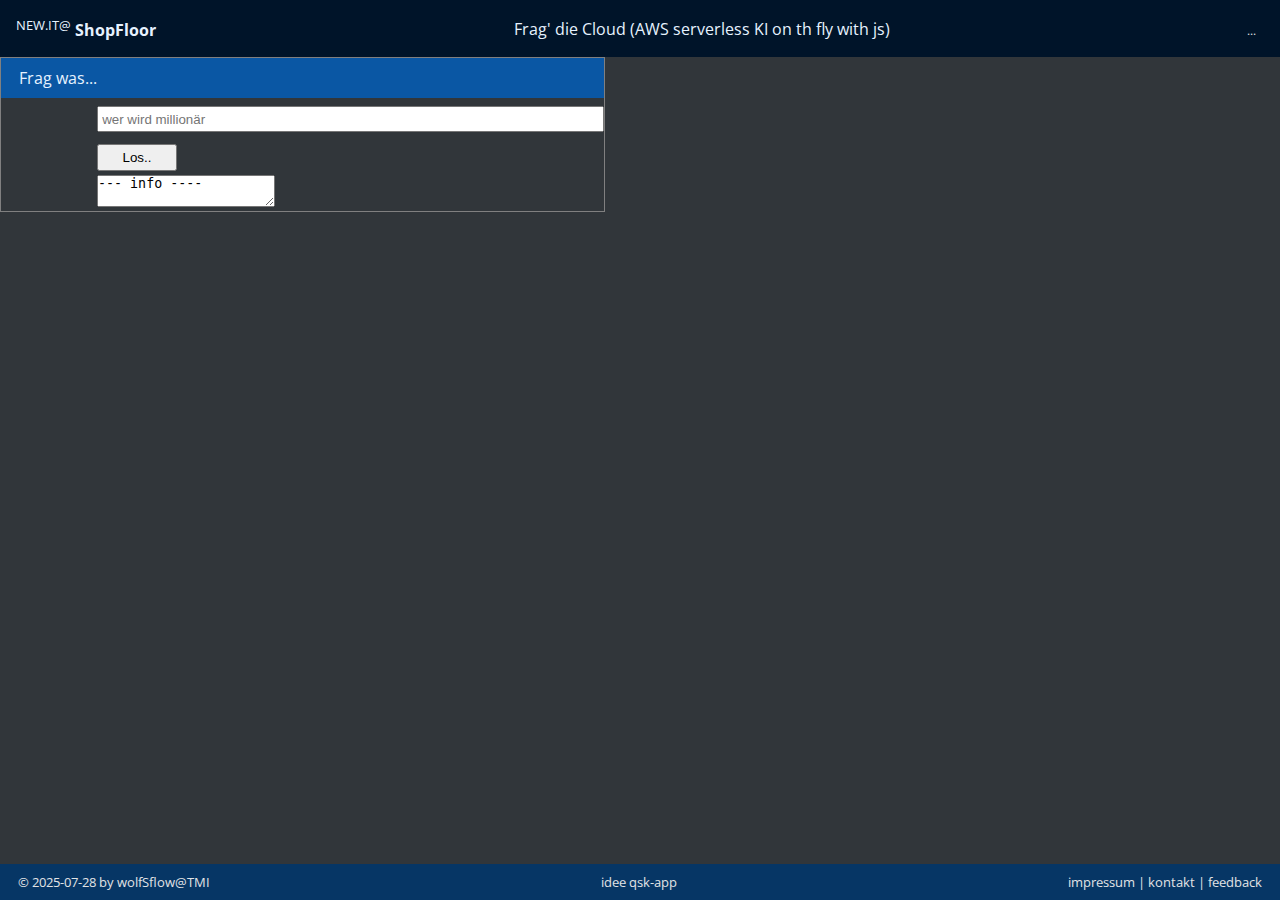
<file: bedrock.html>
<!DOCTYPE html>
<html lang="en" dir="ltr">
  <head>
    <meta charset="utf-8">
    <meta name= "description" content= "dTPM digital InnoFonds, Maintenance, Maßnahmen, Aufgaben, Ersatzteile, Workflow">
    <meta name= "keywords"    content= "AWS, serverless, moduleless, analytics, multiTable">
    <meta name= "author"      content= "Steffen Wolf">
    <meta name= "viewport"    content= "width=device-width, initial-scale=1.0">
	
	<meta property="og:title" 		content="Bedrock by wolfsflow" />
    <meta property="og:description" content="aws bedrock ai in use" />
	<meta property="og:video" 		content="qsk.webm" />
	<meta property="og:type"  		content="website" />
	<meta property="og:image" 		content="logo_idsearch.png" />
	
	<link rel="icon" type="image/png" href="logo_idsearch.png">
    <link rel="stylesheet" href="main.min.css">
    <title>bedrock@IF2 with CORS</title>
    </head>    
<body>
    <header><div><sup>NEW.IT@</sup> <strong>ShopFloor</strong></div><div>Frag' die Cloud (AWS serverless KI on th fly with js)</div><div><span id="info">...</span></div></header>
    <section>
        <main>
            <div class="modal-form">
                <header>Frag was...</header>
                <div class=form-group>
                        <label for="searchtext" ></label>
                        <input class=input-control type=text name=searchtext id="searchtext" placeholder="wer wird millionär" size="60"></input>
                </div>
                <div class=form-group> <label></label><button id="button1" onclick="test()">Los..</button></div>
                <div class=form-group ><label></label><textarea readonly id=kinfo>--- info ----</textarea></div>
            </div>
    </main>
    </section>
    <footer>&copy; 2025-07-28 by wolfSflow@TMI<span>idee qsk-app</span><span>impressum | kontakt | feedback</span></footer>
 </body>
 <script>
        const test = async () => { document.querySelector(':root').style.setProperty('--baseHue', '340'); 
                                   document.getElementById('kinfo').innerText='die cloud denkt...bitte ca 14 Sekunden warten';
        const response = await fetch('https://aefqdt9no9.execute-api.eu-central-1.amazonaws.com/bedrock' //2023-11-01 die CORS einstellung auf dem Server ist erfolgt , wenn cors gesetzt ist, dann keine base 64
                                    , { method  : "POST"
                                      , headers : { "Access-Control-Request-Method"  : "POST"
                                                  , "Access-Control-Request-Headers" : ",Content-Type"
                                                  , "Content-Type"                   : "application/json"
                                                  }
                                      , body    : `{"text":"${document.getElementById('searchtext').value ||"best programming language for cloud in 2023"}"}`
        });
        text = await response.text();
        document.querySelector(':root').style.setProperty('--baseHue', '210'); 
        document.getElementById('kinfo').innerText=text;
       }
    </script>
</html>
</file>
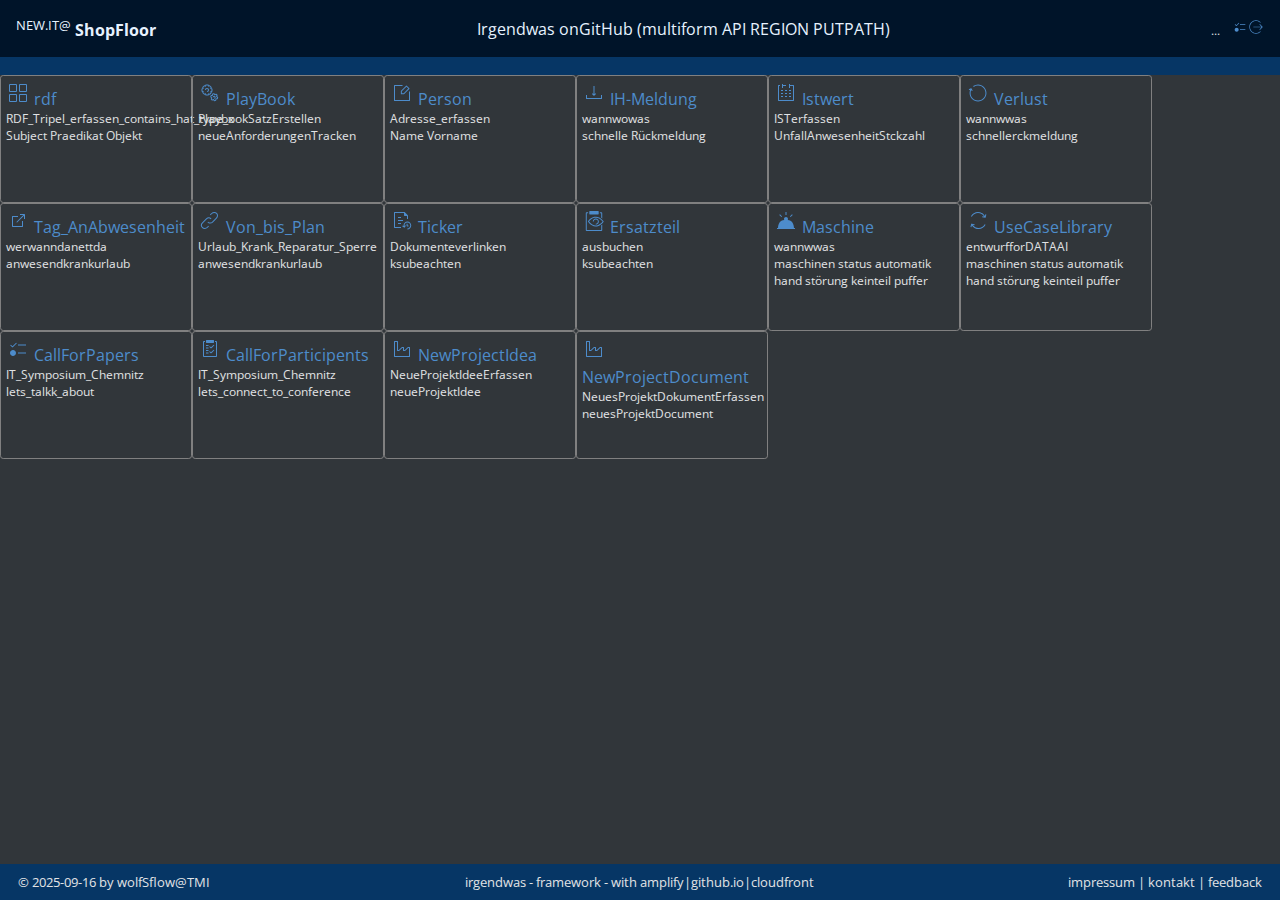
<file: multi_form.html>
<!DOCTYPE html>
<html lang="en" dir="ltr">
  <head>
    <meta charset="utf-8">
    <meta name= "description" content= "dTPM digital InnoFonds, Maintenance, Maßnahmen, Aufgaben, Ersatzteile, Workflow">
    <meta name= "keywords"    content= "AWS, serverless, moduleless, analytics, multiTable">
    <meta name= "author"      content= "Steffen Wolf">
    <meta name= "viewport"    content= "width=device-width, initial-scale=1.0">
	<meta property="og:title" 		content="Irgendwas" />
    <meta property="og:description" content="Chemnitzer Irgendwas" />
	<meta property="og:video" 		content="qsk.webm" />
	<meta property="og:type"  		content="website" />
	<meta property="og:image" 		content="logo_idsearch.png" />
	<link rel="icon" type="image/png" href="logo_idsearch.png">
    <link rel="stylesheet" href="main.min.css">
    <title>multiform@github.io</title>
    </head>    
<body>
    <!-- ICONS --><svg def id=icons></svg><!-- display:none soll nicht sichtbar sein hier sind die verwendeten ICONS aus der GroupUI -->
    <!-- MODAL --><div class=modal><div class=modal-content><div class=modal-form><span>some</span></div><div class=form-group><label>&nbsp;</label><button id=formsave>OK</button></div></div></div><!-- bereich für modale fenster -->
    <!-- DATAL --><div id='datalists'><datalist id='NV'><option value='N.V.'>
        <datalist id='style'><option value='nn'>keineFunktion</option><option value='i2m'>Modal-Fenster</option><option value='uf'>FilterDimension</option><option value='BC'>BarCode</option></datalist>
        <datalist id='media'><option value='td-hidden'>ausblenden</option><option value='th-width-3'>S</option><option value='th-width-5'>M</option><option value='th-width-8'>L</option></datalist>
        </datalist></div><!-- dynamischer datlist bereich -->
    <header><div><sup>NEW.IT@</sup> <strong>ShopFloor</strong></div><div>Irgendwas onGitHub (multiform API REGION PUTPATH)</div><div><span id="info">...</span><span > <svg class="s-icon"><use xlink:href="#vw-task" /></svg><svg class="s-icon"><use xlink:href="#vw-logout" /></svg> </span></div></header>
    <nav>

</nav>
<section>
    <main></main>
 </section>
<footer>&copy; 2025-09-16 by wolfSflow@TMI<span>irgendwas - framework - with amplify|github.io|cloudfront</span><span>impressum | kontakt | feedback</span></footer>
</body>
<script async type="module" src="app_irgendwas.mjs"></script>
<script>
      let fbtnsave     = async event => { console.info(`Click event fired on ${this.nodeName} Does it bubble? ${event.bubbles}`);modal.style.display='none';}
  ;
  const
    modal        = document.querySelectorAll('.modal'         )[0]
 ,  modalform    = document.querySelectorAll('.modal-form'    )[0]
 ,  btnsave      = document.querySelectorAll('#formsave'      )[0]
 ,  main         = document.querySelectorAll('main'           )[0]
 //--------------------------------------------------------------------
 // VORBELEGUNG
// , PARAMS        = location.search.slice(1).split('&').reduce((t,e)=>{t[e.split('=')[0]]=e.split('=')[1];return t},{})
 , PARAMS        = (location?.['search']||'?NAME=PAUL&AF=AF200&TP=2700-201-001-BZ1&DAY=2023-06-30&TEAM=FSCHICHT').slice(1).split('&').reduce((t,e)=>{t[e.split('=')[0]]=e.split('=')[1];return t},{})
 // ___________________________________________________________________
 , APIID   = PARAMS['APIID'   ] || `774uw904s6` //API 9mi8i117f6
 , REGION  = PARAMS['REGION'  ] || `eu-north-1`
 , PUTPATH = PARAMS['PUTPATH' ] || `ev2dbput`
// , PUTTABLE= PARAMS['PUTTABLE'] || `CHUNAN1-config-Table`
 , LDATA         = { "person"   : { title    : "Person"
                                  , subtitle : "Adresse_erfassen"
                                  , icon     : "vw-edit"
                                  , info     : "Name Vorname"
                                  , form     : [ { l : "Name"     , v : PARAMS?.["NAME"] ||"Name", n : "name"                           }
                                               , { l : "Vorname"  , v : "Vorname"      , n : "firstname"                      }
                                               , { l : "Strasse"  , v : "Strasse"      , n : "street"                         }
                                               , { l : "PLZ"      , v : "09110"        , n : "postalcode"                     }
                                               , { l : "Ort"      , v : "Chemnitz"     , n : "city"                           }
                                               , { l : "Telefon"  , v : "Telefon"      , n : "phone"       , t : "tel"        }
                                               , { l : "Code"     , v : "PW3432"       , n : "passwrd"     , t : "password"   }
                                               , { l : "eMail"    , v : "a@b.c"        , n : "mail"        , t : "email"      }
                                              ]
                                  }
                  ,"rdf":{title:"rdf",subtitle:"RDF_Tripel_erfassen_contains_hat_type_x",icon:"vw-gridview",info:"Subject Praedikat Objekt",form:[{l:"lRDF",v:"xcontainsy",n:"nRDF"}
                  ,{l:"lBEZ",v:"some",n:"BEZ"}]}                
                  , "abwesenheit" : { title    : "Tag_AnAbwesenheit"
                                    , icon     : "vw-external"
                                    , subtitle : "werwanndanettda"
                                    , info     : "anwesendkrankurlaub"
                                    , form     : [ { l : "Team"    , v : PARAMS?.["TEAM"]|| "2700-103-00007-TM1" , n : "team"                 }
                                                 , { l : "Name"    , v : PARAMS?.["NAME"]|| "DZEXDFY"            , n : "name"                 }
                                                 , { l : "StammNr" , v : "DZEXDFY"                             , n : "pkz"                  }
                                                 , { l : "Tag"     , v : PARAMS["DAY"]|| "2022-07-01"          , n : "day"    , t : "date"  }
                                                 , { l : "Status"  , v : "AW|K|TU"                             , n : "state"                }
                                                 ]
                                    }
                  , "planung"     : { title    : "Von_bis_Plan"
                                    , subtitle : "Urlaub_Krank_Reparatur_Sperre"
                                    , icon     : "vw-link"
                                    , info     : "anwesendkrankurlaub"
                                    , form     : [ { l : "Team"    , v : PARAMS?.["TEAM"]|| "2700-103-00007-TM1" , n : "team"                 }
                                                  , { l : "Name"    , v : PARAMS?.["NAME"]|| "DZEXDFY"            , n : "name"                 }
                                                  , { l : "StammNr" , v : "DZEXDFY"                             , n : "pkz"                  }
                                                  , { l : "vom"     , v : PARAMS?.["DAY"]|| "2022-07-01"          , n : "vday"   , t : "date"  }
                                                  , { l : "bis"     , v : PARAMS?.["DAY"]|| "2022-07-01"          , n : "bday"   , t : "date"  }
                                                  , { l : "Status"  , v : "AW|K|TU"                             , n : "state"                }
                                                  ]
                                    }
                                     ,  "meldung" : { title    : "IH-Meldung"
                                  , subtitle : "wannwowas"
                                  , info     : "schnelle Rückmeldung"
                                      , icon     : "vw-download"
                                  , form     : [ { l : "TP"        , v : PARAMS?.["TP"]||"Technischer Platz" , n : "tpl"                    }
                                               , { l : "AF"        , v : PARAMS?.["AF"]||"Arbeitsfolge"      , n : "af"                     }
                                               , { l : "Massnahme" , v : "Massnahme"                       , n : "action"                 }
                                               , { l : "Bemerkung" , v : "Bemerkung"                       , n : "comment"                }
                                               , { l : "ElMech"    , v : "elektrisch|mechanisch"           , n : "typ"                    }
                                               , { l : "angelgt"   , v : PARAMS?.["DAY"]|| "2023-01-01"      , n : "dstart"   , t : "date"  }
                                               , { l : "ToDoBis"   , v : PARAMS?.["DAY"]|| "2023-01-01"      , n : "dend"     , t : "date"  }
                                               , { l : "MinToDo"   , v : 1                                 , n : "time"     , t : "range" }
                                               ]
                                 }
                   ,  "verlust" : { title    : "Verlust"
                                  , subtitle : "wannwwas"
                                      , icon     : "vw-reload"
                                  , info     : "schnellerckmeldung"
                                  , form     : [ { l : "TP"        , v : PARAMS["TP"]||"Technischer Platz" , n : "tpl"                     }
                                               , { l : "AF"        , v : PARAMS["AF"]||"Arbeitsfolge"      , n : "af"                      }
                                               , { l : "Bemerkung" , v : "t.b.d"                           , n : "comment"                 }
                                               , { l : "Katalog"   , v : "Bemerkung"                       , n : "catalog"                 }
                                               , { l : "Datum"     , v : PARAMS["DAY"]|| "2023-01-01"      , n : "starts"   , t : "date"   }
                                               , { l : "Minuten"   , v : 5                                 , n : "min"      , t : "number" }
                                               , { l : "IV"        , v : "Intervall"                       , n : "interval"                }
                                               ]
                                 }
                                 ,  "usecase" : { title    : "UseCaseLibrary"
                                                , subtitle : "entwurfforDATAAI"
                                                    , icon     : "vw-toggle"
                                                , info     : "maschinen status automatik hand störung keinteil puffer"
                                                , form     : [ { l : "SHORT"     , v : "short"        , n : "short"          }
                                                             , { l : "LONG"      , v : "long"         , n : "long"           }
                                                             , { l : "OE"        , v : "oe"           , n : "oe"             }
                                                             , { l : "ERSTELLER" , v : "ersteller"    , n : "erst"           }
                                                             , { l : "Status"    , v : "A|H|S|K|P"    , n : "status"         }
                                                             ]
                                               }
                                 ,  "status" : { title    : "Maschine"
                                     , icon     : "vw-servicebell"
                                                , subtitle : "wannwwas"
                                                , info     : "maschinen status automatik hand störung keinteil puffer"
                                                , form     : [ { l : "TP"        , v : PARAMS["TP"]||"Technischer Platz" , n : "tpl"                     }
                                                             , { l : "AF"        , v : PARAMS["AF"]||"Arbeitsfolge"      , n : "af"                      }
                                                             , { l : "Status"    , v : "A|H|S|K|P"                       , n : "status"                  }
                                                             ]
                                               }
                                  ,"ticker" :  { title    : "Ticker"
                                 , subtitle : "Dokumenteverlinken"
                                 , info     : "ksubeachten"
                                     , icon     : "vw-history"
                                 , form     : [ { l : "Topic"      , v : "Topic"                        , n : "topic"                  }
                                              , { l : "Name"       , v : "DemmlerFalk"                  , n : "changedby"              }
                                              , { l : "Doc"        , v : "https://example.com"          , n : "document"  , t : "url"  }
                                              , { l : "created"    , v : PARAMS["DAY"]||"2023-01-01"    , n : "created"   , t : "date" }
                                              , { l : "changed"    , v : PARAMS["DAY"]||"2023-01-01"    , n : "changed"   , t : "date" }
                                              , { l : "exdate"     , v : PARAMS["DAY"]||"2023-01-01"    , n : "exdate"    , t : "date" }
                                              , { l : "ksu"        , v : "0.1Initialklasse"             , n : "ksu"                    }
                                              ]
                       }
                       ,"material" :  { title    : "Ersatzteil"
                                    , subtitle : "ausbuchen"
                                    , info     : "ksubeachten"
                                        , icon     : "vw-visualcheck"
                                    , form     : [ { l : "TP"        , v : PARAMS["TP"]||"Technischer Platz" , n : "tpl"                     }
                                                 , { l : "AF"        , v : PARAMS["AF"]||"Arbeitsfolge"      , n : "af"                      }
                                                 , { l : "Auftrag"   , v : PARAMS["DAY"]||"2023-01-01"       , n : "auftrag"                 }
                                                 , { l : "Material"  , v : "MATNummer"                       , n : "af"                      }
                                                 , { l : "Menge"     , v : 0                                 , n : "m"        , t : "number" }
                                                 , { l : "entnommen" , v : PARAMS["DAY"]||"2023-01-01"       , n : "exdate"   , t : "date"   }
                                                 ]
                          }
                , "value" :    { title    : "Istwert"
                               , subtitle : "ISTerfassen"
                                   , icon     : "vw-calendar"
                               , info     : "UnfallAnwesenheitStckzahl"
                               , form     : [ { l : "Team"     , v : PARAMS["TEAM"]||"2700-103-00007-TM1"         , n : "team"                    }
                                            , { l : "KW"       , v : "KW22"                                       , n : "kw"                      }
                                            , { l : "Tag"      , v : PARAMS["DAY"]||"2022-07-01"                  , n : "day"      , t : "date"   }
                                            , { l : "zielwert" , v : "Unfall"                                     , n : "zielwert"                }
                                            , { l : "typ"      , v : "IST"                                        , n : "typ"                     }
                                            , { l : "value"    , v : 0                                            , n : "value"    , t : "number" }
                                           ]
                               }
                               ,  "callforpapers" :
                            { title    : "CallForPapers"
                            , subtitle : "IT_Symposium_Chemnitz"
                                , icon     : "vw-task"
                            , info     : "lets_talkk_about"
                            , form     : [ { l : "AUTOR"     , v : "author"       , n : "author"         }
                                        , { l : "TITLE"     , v : "title"        , n : "title"          }
                                        , { l : "ABSTRACT"  , v : "abstractMD"   , n : "abstract"       }
                                        , { l : "OE"        , v : "oe"           , n : "oe"             }
                                        , { l : "SESSION"   , v : "(IT,SEC,RDF)" , n : "session"        }
                                        , { l : "ERSTELLER" , v : "callEemailetc", n : "erst"           }
                                        , { l : "Link"      , v : "href2document", n : "doclink"        }
                                        ]
                            }
                            ,  "callforpart" :
    { title    : "CallForParticipents"
        , icon     : "vw-checklist2"
    , subtitle : "IT_Symposium_Chemnitz"
    , info     : "lets_connect_to_conference"
    , form     : [ { l : "Name"      , v : "Name"         , n : "name"           }
                 , { l : "OE"        , v : "oe"           , n : "oe"             }
                 , { l : "TEILNEHMER", v : "callEemailetc", n : "teilnehmer"     }
                 , { l : "INTERESSE" , v : "interests"    , n : "interests"      }
                 ]
    }                                     
                ,  "playbook" : { title   : "PlayBook"
                                , subtitle : "PlaybookSatzErstellen"
                                , info     : "neueAnforderungenTracken"
                                    , icon     : "vw-gears"
                , form     : [ { l : "ID"        , v : "PLAYBOOKID"  , n : "pbid"       }
                            , { l : "ZIEl"      , v : "Ziel"        , n : "ziel"       }
                            , { l : "INSTRUMENT", v : "instrument"  , n : "instrument" }
                            , { l : "ERSTELLER" , v : "ersteller"    , n : "ersteller"   }
                            , { l : "DefOfDone" , v : "defofdone"   , n : "dod"        }
                            ]
            }
            ,  "project" : { title   : "NewProjectIdea"
                                , subtitle : "NeueProjektIdeeErfassen"
                                , info     : "neueProjektIdee"
                                    , icon     : "vw-factory"
                , form     : [ { l : "ID"        , v : "PROJID"  , n : "pbid"       }
                            , { l : "Titel"      , v : "Titel"        , n : "titel"       }
                            , { l : "INSTRUMENT", v : "instrument"  , n : "instrument" }
                            , { l : "ERSTELLER" , v : "ersteller"    , n : "ersteller"   }
                         
                            ]
            }       
            ,  "projectdoc" : { title   : "NewProjectDocument"
                                , subtitle : "NeuesProjektDokumentErfassen"
                                , info     : "neuesProjektDocument"
                                    , icon     : "vw-factory"
                , form     : [ { l : "ID"        , v : "PROJID"  , n : "pbid"       }
                            , { l : "Titel"      , v : "Titel"        , n : "titel"       }
                            , { l : "Source"      , v : "source"        , n : "Source"       }
                            , { l : "Datum", v : "2025-01-01"  , n : "Datum" }
                            , { l : "Status" , v : "status"    , n : "Status"   }
                         
                            ]
            } 
                   }
 , TABS          = ["rdf","playbook","person","meldung","value","verlust","abwesenheit","planung","ticker","material","status"
                   ,"usecase","callforpapers","callforpart","project","projectdoc"]
 //--------------------------------------------------------------------
 , j2Dj = j  => Object.entries(j).reduce((T,E)=>{T[E[0]]={S:E[1]};return T},{}) // for dynamoDB
 , m2x  = async (m,r,a='../api/multiform') => {const x= await fetch (`https://${APIID}.execute-api.${REGION}.amazonaws.com/${PUTPATH}/something`
                                                           , { method : 'POST'
                                                             , body   : JSON.stringify(r)
                                                             }
                                                            )
                                                ,j= await x.json()            ;
                                                return j;
                                              }
//--------------------------------------------------------------------
 ,   setModal      = (t,s,l) => { //console.log('SETMODAL');
                            const f=JSON.parse(l);
                            modalform.innerHTML = `<header>${t}<span class=info>${s}</span><span class=close onclick="modal.style.display='none'">&times;</span></header><form id=form>`
                                                  + f.reduce((t,e)=>t+`<div class="form-group"><label>${e.l}</label><input type="${e.t?e.t:'text'}" class="input-control"  name="${e.n}"  value="${e.v}" placeholder="${e.v}"></input></div>`,'')
                                                  +'</form>';
                            btnsave.removeEventListener('click',fbtnsave);
                            fbtnsave  = async event => { const fd    = new FormData( document.querySelectorAll('#form'      )[0])              //machine date time step
                                                         ,     fj    = Object.fromEntries([...fd.entries()])
                                                         ;
                                                         fj['PID'] = t;
                                                         fj['_time'] = Date.now().toString();
                                                         fj['SID'  ] = Date.now().toString(35);
                                                         document.querySelector('#info').textContent=`wait for...` 
                                                        const j = await m2x ( 'POST' , j2Dj(fj))
                                                        ;
                                                        //console.log('j r',JSON.stringify(j),j.Entries[0]["EventId"],j.FailedEntryCount);//ev fehler
                                                        document.querySelector('#info').textContent=`${j.FailedEntryCount===0?j.Entries[0]["EventId"]:'ERROR'} `
                                                        modal.style.display='none';
                                                       }
                            btnsave.addEventListener('click',fbtnsave);
                            modal.style.display = 'block';
                          }
, setMain = (z,l) => { main.innerHTML = z.reduce((t,e,i)=>t+`<div class=flex-box onclick=setModal('${l[e].title}','${l[e].subtitle}','`+JSON.stringify(l[e].form)+`')><div class=title><span ><svg class="icon"><use href="#${l[e].icon||'vw-as'}" /></svg></span> ${l[e].title}</div><div class=info>${l[e].subtitle}</div><div class=info>${l[e].info}</div></div>`,'')
                   }
, setMainC = (z,l)=>{}
 ;
 btnsave  .addEventListener('click',      fbtnsave                          );
setMain(TABS,LDATA);

</script>
</html>
</file>
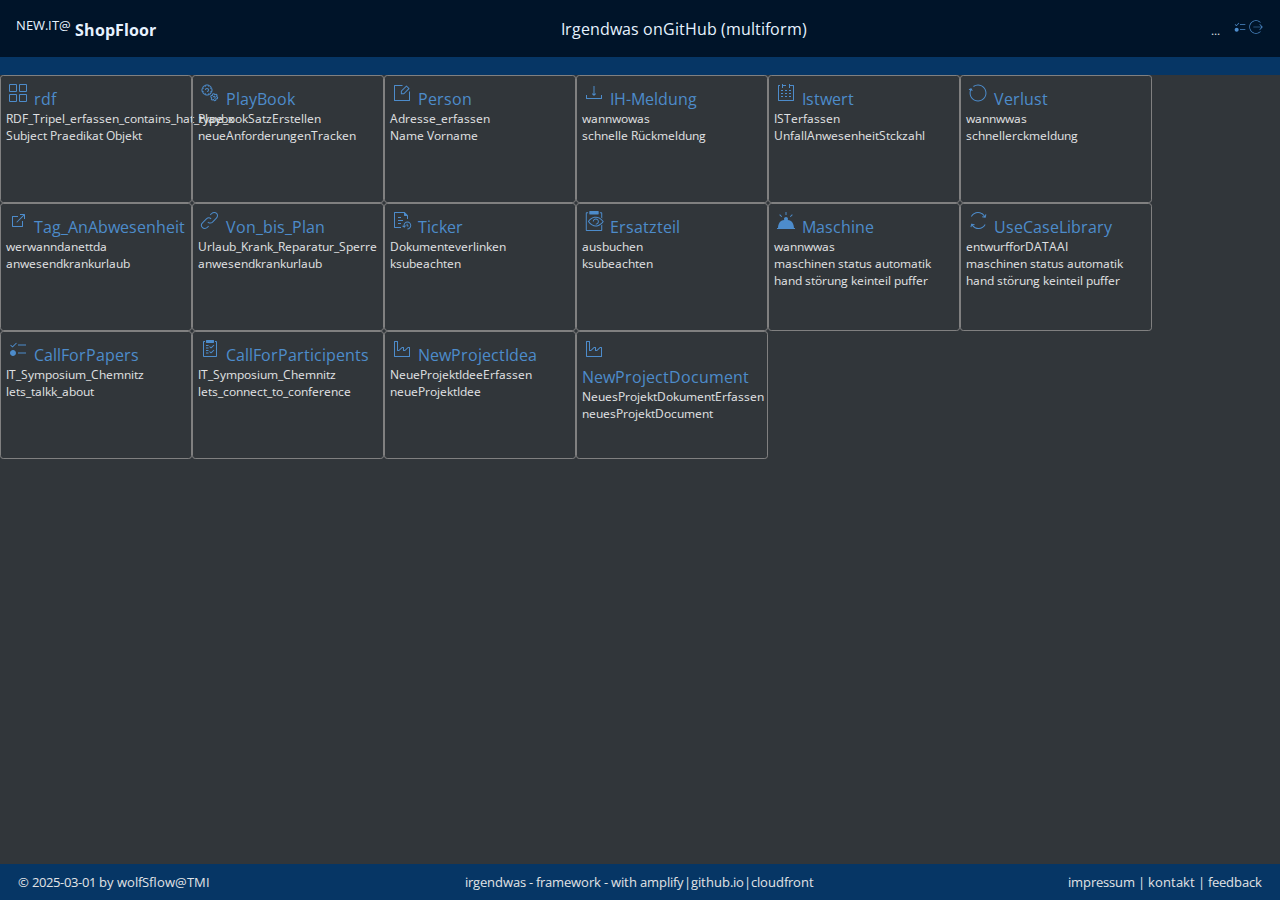
<file: multiform.html>
<!DOCTYPE html>
<html lang="en" dir="ltr">
  <head>
    <meta charset="utf-8">
    <meta name= "description" content= "dTPM digital InnoFonds, Maintenance, Maßnahmen, Aufgaben, Ersatzteile, Workflow">
    <meta name= "keywords"    content= "AWS, serverless, moduleless, analytics, multiTable">
    <meta name= "author"      content= "Steffen Wolf">
    <meta name= "viewport"    content= "width=device-width, initial-scale=1.0">
	<meta property="og:title" 		content="Irgendwas" />
    <meta property="og:description" content="Chemnitzer Irgendwas" />
	<meta property="og:video" 		content="qsk.webm" />
	<meta property="og:type"  		content="website" />
	<meta property="og:image" 		content="logo_idsearch.png" />
	<link rel="icon" type="image/png" href="logo_idsearch.png">
    <link rel="stylesheet" href="main.min.css">
    <title>multiform@github.io</title>
    </head>    
<body>
    <!-- ICONS --><svg def id=icons></svg><!-- display:none soll nicht sichtbar sein hier sind die verwendeten ICONS aus der GroupUI -->
    <!-- MODAL --><div class=modal><div class=modal-content><div class=modal-form><span>some</span></div><div class=form-group><label>&nbsp;</label><button id=formsave>OK</button></div></div></div><!-- bereich für modale fenster -->
    <!-- DATAL --><div id='datalists'><datalist id='NV'><option value='N.V.'>
        <datalist id='style'><option value='nn'>keineFunktion</option><option value='i2m'>Modal-Fenster</option><option value='uf'>FilterDimension</option><option value='BC'>BarCode</option></datalist>
        <datalist id='media'><option value='td-hidden'>ausblenden</option><option value='th-width-3'>S</option><option value='th-width-5'>M</option><option value='th-width-8'>L</option></datalist>
        </datalist></div><!-- dynamischer datlist bereich -->
    <header><div><sup>NEW.IT@</sup> <strong>ShopFloor</strong></div><div>Irgendwas onGitHub (multiform)</div><div><span id="info">...</span><span > <svg class="s-icon"><use xlink:href="#vw-task" /></svg><svg class="s-icon"><use xlink:href="#vw-logout" /></svg> </span></div></header>
    <nav>

</nav>
<section>
    <main></main>
 </section>
<footer>&copy; 2025-03-01 by wolfSflow@TMI<span>irgendwas - framework - with amplify|github.io|cloudfront</span><span>impressum | kontakt | feedback</span></footer>
</body>
<script async type="module" src="app_irgendwas.mjs"></script>
<script>
      let fbtnsave     = async event => { console.info(`Click event fired on ${this.nodeName} Does it bubble? ${event.bubbles}`);modal.style.display='none';}
  ;
  const
    modal        = document.querySelectorAll('.modal'         )[0]
 ,  modalform    = document.querySelectorAll('.modal-form'    )[0]
 ,  btnsave      = document.querySelectorAll('#formsave'      )[0]
 ,  main         = document.querySelectorAll('main'           )[0]
 //--------------------------------------------------------------------
 // VORBELEGUNG
// , PARAMS        = location.search.slice(1).split('&').reduce((t,e)=>{t[e.split('=')[0]]=e.split('=')[1];return t},{})
 , PARAMS        = (location?.['search']||'?NAME=PAUL&AF=AF200&TP=2700-201-001-BZ1&DAY=2023-06-30&TEAM=FSCHICHT').slice(1).split('&').reduce((t,e)=>{t[e.split('=')[0]]=e.split('=')[1];return t},{})
 // ___________________________________________________________________
 , LDATA         = { "person"   : { title    : "Person"
                                  , subtitle : "Adresse_erfassen"
                                  , icon     : "vw-edit"
                                  , info     : "Name Vorname"
                                  , form     : [ { l : "Name"     , v : PARAMS?.["NAME"] ||"Name", n : "name"                           }
                                               , { l : "Vorname"  , v : "Vorname"      , n : "firstname"                      }
                                               , { l : "Strasse"  , v : "Strasse"      , n : "street"                         }
                                               , { l : "PLZ"      , v : "09110"        , n : "postalcode"                     }
                                               , { l : "Ort"      , v : "Chemnitz"     , n : "city"                           }
                                               , { l : "Telefon"  , v : "Telefon"      , n : "phone"       , t : "tel"        }
                                               , { l : "Code"     , v : "PW3432"       , n : "passwrd"     , t : "password"   }
                                               , { l : "eMail"    , v : "a@b.c"        , n : "mail"        , t : "email"      }
                                              ]
                                  }
                  ,"rdf":{title:"rdf",subtitle:"RDF_Tripel_erfassen_contains_hat_type_x",icon:"vw-gridview",info:"Subject Praedikat Objekt",form:[{l:"lRDF",v:"xcontainsy",n:"nRDF"}
                  ,{l:"lBEZ",v:"some",n:"BEZ"}]}                
                  , "abwesenheit" : { title    : "Tag_AnAbwesenheit"
                                    , icon     : "vw-external"
                                    , subtitle : "werwanndanettda"
                                    , info     : "anwesendkrankurlaub"
                                    , form     : [ { l : "Team"    , v : PARAMS?.["TEAM"]|| "2700-103-00007-TM1" , n : "team"                 }
                                                 , { l : "Name"    , v : PARAMS?.["NAME"]|| "DZEXDFY"            , n : "name"                 }
                                                 , { l : "StammNr" , v : "DZEXDFY"                             , n : "pkz"                  }
                                                 , { l : "Tag"     , v : PARAMS["DAY"]|| "2022-07-01"          , n : "day"    , t : "date"  }
                                                 , { l : "Status"  , v : "AW|K|TU"                             , n : "state"                }
                                                 ]
                                    }
                  , "planung"     : { title    : "Von_bis_Plan"
                                    , subtitle : "Urlaub_Krank_Reparatur_Sperre"
                                    , icon     : "vw-link"
                                    , info     : "anwesendkrankurlaub"
                                    , form     : [ { l : "Team"    , v : PARAMS?.["TEAM"]|| "2700-103-00007-TM1" , n : "team"                 }
                                                  , { l : "Name"    , v : PARAMS?.["NAME"]|| "DZEXDFY"            , n : "name"                 }
                                                  , { l : "StammNr" , v : "DZEXDFY"                             , n : "pkz"                  }
                                                  , { l : "vom"     , v : PARAMS?.["DAY"]|| "2022-07-01"          , n : "vday"   , t : "date"  }
                                                  , { l : "bis"     , v : PARAMS?.["DAY"]|| "2022-07-01"          , n : "bday"   , t : "date"  }
                                                  , { l : "Status"  , v : "AW|K|TU"                             , n : "state"                }
                                                  ]
                                    }
                                     ,  "meldung" : { title    : "IH-Meldung"
                                  , subtitle : "wannwowas"
                                  , info     : "schnelle Rückmeldung"
                                      , icon     : "vw-download"
                                  , form     : [ { l : "TP"        , v : PARAMS?.["TP"]||"Technischer Platz" , n : "tpl"                    }
                                               , { l : "AF"        , v : PARAMS?.["AF"]||"Arbeitsfolge"      , n : "af"                     }
                                               , { l : "Massnahme" , v : "Massnahme"                       , n : "action"                 }
                                               , { l : "Bemerkung" , v : "Bemerkung"                       , n : "comment"                }
                                               , { l : "ElMech"    , v : "elektrisch|mechanisch"           , n : "typ"                    }
                                               , { l : "angelgt"   , v : PARAMS?.["DAY"]|| "2023-01-01"      , n : "dstart"   , t : "date"  }
                                               , { l : "ToDoBis"   , v : PARAMS?.["DAY"]|| "2023-01-01"      , n : "dend"     , t : "date"  }
                                               , { l : "MinToDo"   , v : 1                                 , n : "time"     , t : "range" }
                                               ]
                                 }
                   ,  "verlust" : { title    : "Verlust"
                                  , subtitle : "wannwwas"
                                      , icon     : "vw-reload"
                                  , info     : "schnellerckmeldung"
                                  , form     : [ { l : "TP"        , v : PARAMS["TP"]||"Technischer Platz" , n : "tpl"                     }
                                               , { l : "AF"        , v : PARAMS["AF"]||"Arbeitsfolge"      , n : "af"                      }
                                               , { l : "Bemerkung" , v : "t.b.d"                           , n : "comment"                 }
                                               , { l : "Katalog"   , v : "Bemerkung"                       , n : "catalog"                 }
                                               , { l : "Datum"     , v : PARAMS["DAY"]|| "2023-01-01"      , n : "starts"   , t : "date"   }
                                               , { l : "Minuten"   , v : 5                                 , n : "min"      , t : "number" }
                                               , { l : "IV"        , v : "Intervall"                       , n : "interval"                }
                                               ]
                                 }
                                 ,  "usecase" : { title    : "UseCaseLibrary"
                                                , subtitle : "entwurfforDATAAI"
                                                    , icon     : "vw-toggle"
                                                , info     : "maschinen status automatik hand störung keinteil puffer"
                                                , form     : [ { l : "SHORT"     , v : "short"        , n : "short"          }
                                                             , { l : "LONG"      , v : "long"         , n : "long"           }
                                                             , { l : "OE"        , v : "oe"           , n : "oe"             }
                                                             , { l : "ERSTELLER" , v : "ersteller"    , n : "erst"           }
                                                             , { l : "Status"    , v : "A|H|S|K|P"    , n : "status"         }
                                                             ]
                                               }
                                 ,  "status" : { title    : "Maschine"
                                     , icon     : "vw-servicebell"
                                                , subtitle : "wannwwas"
                                                , info     : "maschinen status automatik hand störung keinteil puffer"
                                                , form     : [ { l : "TP"        , v : PARAMS["TP"]||"Technischer Platz" , n : "tpl"                     }
                                                             , { l : "AF"        , v : PARAMS["AF"]||"Arbeitsfolge"      , n : "af"                      }
                                                             , { l : "Status"    , v : "A|H|S|K|P"                       , n : "status"                  }
                                                             ]
                                               }
                                  ,"ticker" :  { title    : "Ticker"
                                 , subtitle : "Dokumenteverlinken"
                                 , info     : "ksubeachten"
                                     , icon     : "vw-history"
                                 , form     : [ { l : "Topic"      , v : "Topic"                        , n : "topic"                  }
                                              , { l : "Name"       , v : "DemmlerFalk"                  , n : "changedby"              }
                                              , { l : "Doc"        , v : "https://example.com"          , n : "document"  , t : "url"  }
                                              , { l : "created"    , v : PARAMS["DAY"]||"2023-01-01"    , n : "created"   , t : "date" }
                                              , { l : "changed"    , v : PARAMS["DAY"]||"2023-01-01"    , n : "changed"   , t : "date" }
                                              , { l : "exdate"     , v : PARAMS["DAY"]||"2023-01-01"    , n : "exdate"    , t : "date" }
                                              , { l : "ksu"        , v : "0.1Initialklasse"             , n : "ksu"                    }
                                              ]
                       }
                       ,"material" :  { title    : "Ersatzteil"
                                    , subtitle : "ausbuchen"
                                    , info     : "ksubeachten"
                                        , icon     : "vw-visualcheck"
                                    , form     : [ { l : "TP"        , v : PARAMS["TP"]||"Technischer Platz" , n : "tpl"                     }
                                                 , { l : "AF"        , v : PARAMS["AF"]||"Arbeitsfolge"      , n : "af"                      }
                                                 , { l : "Auftrag"   , v : PARAMS["DAY"]||"2023-01-01"       , n : "auftrag"                 }
                                                 , { l : "Material"  , v : "MATNummer"                       , n : "af"                      }
                                                 , { l : "Menge"     , v : 0                                 , n : "m"        , t : "number" }
                                                 , { l : "entnommen" , v : PARAMS["DAY"]||"2023-01-01"       , n : "exdate"   , t : "date"   }
                                                 ]
                          }
                , "value" :    { title    : "Istwert"
                               , subtitle : "ISTerfassen"
                                   , icon     : "vw-calendar"
                               , info     : "UnfallAnwesenheitStckzahl"
                               , form     : [ { l : "Team"     , v : PARAMS["TEAM"]||"2700-103-00007-TM1"         , n : "team"                    }
                                            , { l : "KW"       , v : "KW22"                                       , n : "kw"                      }
                                            , { l : "Tag"      , v : PARAMS["DAY"]||"2022-07-01"                  , n : "day"      , t : "date"   }
                                            , { l : "zielwert" , v : "Unfall"                                     , n : "zielwert"                }
                                            , { l : "typ"      , v : "IST"                                        , n : "typ"                     }
                                            , { l : "value"    , v : 0                                            , n : "value"    , t : "number" }
                                           ]
                               }
                               ,  "callforpapers" :
                            { title    : "CallForPapers"
                            , subtitle : "IT_Symposium_Chemnitz"
                                , icon     : "vw-task"
                            , info     : "lets_talkk_about"
                            , form     : [ { l : "AUTOR"     , v : "author"       , n : "author"         }
                                        , { l : "TITLE"     , v : "title"        , n : "title"          }
                                        , { l : "ABSTRACT"  , v : "abstractMD"   , n : "abstract"       }
                                        , { l : "OE"        , v : "oe"           , n : "oe"             }
                                        , { l : "SESSION"   , v : "(IT,SEC,RDF)" , n : "session"        }
                                        , { l : "ERSTELLER" , v : "callEemailetc", n : "erst"           }
                                        , { l : "Link"      , v : "href2document", n : "doclink"        }
                                        ]
                            }
                            ,  "callforpart" :
    { title    : "CallForParticipents"
        , icon     : "vw-checklist2"
    , subtitle : "IT_Symposium_Chemnitz"
    , info     : "lets_connect_to_conference"
    , form     : [ { l : "Name"      , v : "Name"         , n : "name"           }
                 , { l : "OE"        , v : "oe"           , n : "oe"             }
                 , { l : "TEILNEHMER", v : "callEemailetc", n : "teilnehmer"     }
                 , { l : "INTERESSE" , v : "interests"    , n : "interests"      }
                 ]
    }                                     
                ,  "playbook" : { title   : "PlayBook"
                                , subtitle : "PlaybookSatzErstellen"
                                , info     : "neueAnforderungenTracken"
                                    , icon     : "vw-gears"
                , form     : [ { l : "ID"        , v : "PLAYBOOKID"  , n : "pbid"       }
                            , { l : "ZIEl"      , v : "Ziel"        , n : "ziel"       }
                            , { l : "INSTRUMENT", v : "instrument"  , n : "instrument" }
                            , { l : "ERSTELLER" , v : "ersteller"    , n : "ersteller"   }
                            , { l : "DefOfDone" , v : "defofdone"   , n : "dod"        }
                            ]
            }
            ,  "project" : { title   : "NewProjectIdea"
                                , subtitle : "NeueProjektIdeeErfassen"
                                , info     : "neueProjektIdee"
                                    , icon     : "vw-factory"
                , form     : [ { l : "ID"        , v : "PROJID"  , n : "pbid"       }
                            , { l : "Titel"      , v : "Titel"        , n : "titel"       }
                            , { l : "INSTRUMENT", v : "instrument"  , n : "instrument" }
                            , { l : "ERSTELLER" , v : "ersteller"    , n : "ersteller"   }
                         
                            ]
            }       
            ,  "projectdoc" : { title   : "NewProjectDocument"
                                , subtitle : "NeuesProjektDokumentErfassen"
                                , info     : "neuesProjektDocument"
                                    , icon     : "vw-factory"
                , form     : [ { l : "ID"        , v : "PROJID"  , n : "pbid"       }
                            , { l : "Titel"      , v : "Titel"        , n : "titel"       }
                            , { l : "Source"      , v : "source"        , n : "Source"       }
                            , { l : "Datum", v : "2025-01-01"  , n : "Datum" }
                            , { l : "Status" , v : "status"    , n : "Status"   }
                         
                            ]
            } 
                   }
 , TABS          = ["rdf","playbook","person","meldung","value","verlust","abwesenheit","planung","ticker","material","status"
                   ,"usecase","callforpapers","callforpart","project","projectdoc"]
 //--------------------------------------------------------------------
 , j2Dj = j  => Object.entries(j).reduce((T,E)=>{T[E[0]]={S:E[1]};return T},{}) // for dynamoDB
 , m2x  = async (m,r,a='../api/multiform') => {const x= await fetch ('https://9mi8i117f6.execute-api.eu-north-1.amazonaws.com/task2/something'
                                                           , { method : 'POST'
                                                             , body   : JSON.stringify(r)
                                                             }
                                                            )
                                                ,j= await x.json()            ;
                                                return j;
                                              }
//--------------------------------------------------------------------
 ,   setModal      = (t,s,l) => { //console.log('SETMODAL');
                            const f=JSON.parse(l);
                            modalform.innerHTML = `<header>${t}<span class=info>${s}</span><span class=close onclick="modal.style.display='none'">&times;</span></header><form id=form>`
                                                  + f.reduce((t,e)=>t+`<div class="form-group"><label>${e.l}</label><input type="${e.t?e.t:'text'}" class="input-control"  name="${e.n}"  value="${e.v}" placeholder="${e.v}"></input></div>`,'')
                                                  +'</form>';
                            btnsave.removeEventListener('click',fbtnsave);
                            fbtnsave  = async event => { const fd    = new FormData( document.querySelectorAll('#form'      )[0])              //machine date time step
                                                         ,     fj    = Object.fromEntries([...fd.entries()])
                                                         ;
                                                         fj['PID'] = t;
                                                         fj['_time'] = Date.now().toString();
                                                         fj['SID'  ] = Date.now().toString(35);
                                                         document.querySelector('#info').textContent=`wait for...` 
                                                        const j = await m2x ( 'POST' , j2Dj(fj))
                                                        ;
                                                        //console.log('j r',JSON.stringify(j),j.Entries[0]["EventId"],j.FailedEntryCount);//ev fehler
                                                        document.querySelector('#info').textContent=`${j.FailedEntryCount===0?j.Entries[0]["EventId"]:'ERROR'} `
                                                        modal.style.display='none';
                                                       }
                            btnsave.addEventListener('click',fbtnsave);
                            modal.style.display = 'block';
                          }
, setMain = (z,l) => { main.innerHTML = z.reduce((t,e,i)=>t+`<div class=flex-box onclick=setModal('${l[e].title}','${l[e].subtitle}','`+JSON.stringify(l[e].form)+`')><div class=title><span ><svg class="icon"><use href="#${l[e].icon||'vw-as'}" /></svg></span> ${l[e].title}</div><div class=info>${l[e].subtitle}</div><div class=info>${l[e].info}</div></div>`,'')
                   }
, setMainC = (z,l)=>{}
 ;
 btnsave  .addEventListener('click',      fbtnsave                          );
setMain(TABS,LDATA);

</script>
</html>
</file>
<file: main.min.css>
@import url(https://fonts.googleapis.com/css2?family=Fira+Code:wght@300&family=Ubuntu&family=Fira+Mono&family=Open+Sans:wght@300&display=swap);.describe,body,main,main>div,section{display:flex}*,:after,:before,a{text-decoration:none}th.c,th.x{font-weight:400;color:#ddd;font-size:75%}td,th.c,th.x{color:#ddd}.close,.flex-box,.icon:hover,.oneofn:hover,.oneofntp:hover,.s-icon:hover,input[aws]:hover+label,input[dtp]:hover+label{cursor:pointer}.bszn3,.bszn4,.bszn5{opacity:70%}:root{--baseHue:210;--bg-primary:hsl(  var(--baseHue)       , 100%,  8%);--bg-primary-1:hsl(  var(--baseHue)       , 100%, 13%);--bg-primary-2:hsl(  var(--baseHue)       , 100%, 21%);--bg-primary-3:hsl(  var(--baseHue)       ,  89%, 21%);--bg-primary-4:hsl(  var(--baseHue)       ,  89%, 34%);--bg-primary-5:hsl(  var(--baseHue)       ,  55%, 55%);--bg-gray-1:hsl(     var(--baseHue)       , 8%, 13%);--bg-gray-2:hsl(     var(--baseHue)       , 8%, 21%);--bg-gray-3:hsl(     var(--baseHue)       , 8%, 34%);--bg-gray-4:hsl(     var(--baseHue)       , 8%, 55%);--bg-gray-5:hsl(     var(--baseHue)       , 8%, 89%);--fg-primary:hsl(     var(--baseHue)       , 100%, 95%);--bckprmy:hsl(     var(--baseHue)       , 100%, 12%);--accent1:hsl(calc(var(--baseHue) - 180), 80%, 40%);--backgr1:hsl(calc(var(--baseHue) - 180), 80%, 40%,.15);--accent2:hsl(calc(var(--baseHue) - 180), 80%, 50%);--backgr2:hsl(calc(var(--baseHue) - 200), 80%, 50%,.15);--accent3:hsl(calc(var(--baseHue) - 170), 80%, 50%);--backgr3:hsl(calc(var(--baseHue) - 170), 80%, 50%,.15);--accent4:hsl(calc(var(--baseHue) -  30), 80%, 50%);--backgr4:hsl(calc(var(--baseHue) -  30), 80%, 50%,.15);--accent5:hsl(calc(var(--baseHue) -  60), 80%, 50%);--backgr5:hsl(calc(var(--baseHue) -  60), 90%, 90%,.15);--icon-color:var(--bg-primary-5);--bar-color:var(--bg-primary-5);--vwag-color-title:var(--bg-primary);--vwag-color-title1:var(--bg-primary-1);--vwag-color-title2:var(--bg-primary-2);--vwag-color-title3:var(--bg-primary-3);--vwag-color-title4:var(--bg-primary-4);--vwag-color-titletext:var(--fg-primary);--vwag-color-atext:hsl(210,  0%, 65%);--font-main:'Open Sans','Ubuntu',sans-serif,serif,montserrat,fantasy,monospace,sans-serif;--font-log:'Fira Mono',monospace;--font-logo:'Ubuntu',monospace}*,:after,:before{box-sizing:border-box;margin:0;padding:0;list-style:none}body{flex-direction:column;width:100vw;min-height:100vh;font-family:var(--font-main)}header{color:var(--vwag-color-titletext,red);background-color:var(--vwag-color-title,#00f);padding:clamp(.5rem,3vmin,1rem)}aside,footer,nav{color:var(--bg-gray-5,red);background-color:var(--vwag-color-title3,#00f);padding:1vmin 2vmin;font-size:80%}aside{width:clamp(12rem,15%,12rem)}section{color:var(--bg-gray-1,red);flex-grow:1;background-color:var(--bg-gray-2,red)}main{align-items:flex-start;align-content:flex-start;justify-content:flex-start;flex-wrap:wrap}main>div{flex-direction:column;border:1px solid grey;align-items:flex-start}.flex-box{padding:.3rem;width:clamp(13vw,15vw,18rem);height:8rem;border-radius:.2rem}main>div>header{width:100%;background-color:var(--vwag-color-title4,#00f);padding:1vmin 2vmin}div>header{margin-bottom:.5rem}.rowflex,footer,header{display:flex;align-items:center;justify-content:space-between}.rowflex{padding:0 .5rem}header[table]{flex-flow:column wrap;align-items:flex-start}.describe{flex-flow:column}#info,.info,.small{padding-right:.5rem;font-size:75%;color:var(--bg-gray-5,gray)}a{color:var(--vwag-color-atext ,#000)}a:active,a:hover,a:link,a:visited{color:var(--vwag-color-atext,#000)}a:hover{color:var(--vwag-blue-arrow,#000)}nav>ul,nav>ul li{display:inline-block}nav>ul li label{padding:0 .3rem}.v-delimiter-2{height:1rem}.v-delimiter-1{height:.5rem}.describe:hover,.u-filter:hover{cursor:pointer;color:var(--icon-color)}th.c{border-bottom:.01rem solid #cacaca}th.x{border-top:.01rem dotted #9c9c9c}td{padding-left:.25rem;font-size:80%;word-break:break-all;word-wrap:break-word}table{border-spacing:0.5rem 0.75rem;table-layout:auto}.table-bordered tr:nth-of-type(2n) td{border-bottom:1px dotted #888}.th-width-45{width:45rem}.th-width-33{width:33rem}.th-width-21{width:21rem}.th-width-13{width:13rem}.th-width-8{width:8rem}.th-width-5,progress{width:5rem}.th-width-3{width:3rem}.td-hidden,.togglecontent,input[aws],input[dtp],svg[def]{display:none}input[aws]:checked+label::after,input[aws]:not(:checked)+label::after{content:'';color:var(--icon-color)}.border,.mofn,.oneofn{color:gray;padding:.25rem;display:inline-block;border:1px solid gray;text-align:center}.bcode-B,.bcode-W,.bcode-b,.bcode-t,.bcode-w{display:inline;height:16px}.widths{width:2rem}.widthx{width:7rem}.oneofntp{color:gray}.oneofnactive,input[dtp]:checked+label{color:var(--accent4);border:1px solid var(--accent4)}.oneofntpactive{color:var(--accent4)}.bszn6,.bszn7,.bszn8,.bszn9{color:var(--icon-color)}.bcode-t,.bcode-w{border-left:1px solid #fff}.bcode-b{border-left:1px solid #666}.bcode-W{border-left:3px solid #fff}.bcode-B{border-left:3px solid #666}progress{color:var(--icon-color,red)}.modal{display:none;position:fixed;z-index:1;left:0;top:0;width:100%;height:100%;overflow:auto;background-color:rgba(0,0,0,.5)}.modal-content{background-color:#747474;margin:2rem auto;padding:1.5rem;width:80%}.b0,.bl{background-color:var(--bg-gray-4,red)}.w0,.w1,.w2,.w3,.w4,.w5,.w6,.w7,.w8{margin-top:.25rem}.form-group{display:flex;flex-direction:row;align-items:baseline;margin-bottom:.25rem}.form-group label{flex:none;display:block;width:6rem;color:var(--bg-primary-2,#777);font-size:.75rem}.form-group .input-control{flex:1 1 auto;display:block;padding:.2rem}button{padding:.25rem .5rem;min-width:5rem;margin-right:.5rem;margin-top:.5rem}.cls-1{fill:var(--icon-color,blue)}.icon{width:1.5rem;height:1.5rem}.s-icon{width:1rem;height:1rem}.l-icon{width:2rem;height:2rem}.bl{display:inline-block;width:.4rem;height:.1rem;margin-left:.1rem}.b0,.b1{height:.3rem;width:.4rem;display:inline-block;margin-left:.1rem}.b1{background-color:var(--icon-color,gray)}.b2{display:inline-block;width:.4rem;height:.5rem;background-color:var(--icon-color,#d3d3d3);margin-left:.1rem}.h0,.h1,.h2,.h3,.h4,.h5,.h6,.h7,.h8,.h9,.w0{width:.2rem}.h0,.h1,.h2,.h3,.h4,.h5,.h6,.h7,.h8,.h9,.w0,.w1,.w2,.w3,.w4,.w5,.w6,.w7,.w8{background-color:var(--icon-color,gray)}.h0{display:inline-block;height:0;margin-left:.1rem}.h1{display:inline-block;height:.1rem;margin-left:.1rem}.h2{display:inline-block;height:.2rem;margin-left:.1rem}.h3{display:inline-block;height:.3rem;margin-left:.1rem}.h4{display:inline-block;height:.4rem;margin-left:.1rem}.h5{display:inline-block;height:.5rem;margin-left:.1rem}.h6{display:inline-block;height:.6rem;margin-left:.1rem}.h7{display:inline-block;height:.7rem;margin-left:.1rem}.h8{display:inline-block;height:.8rem;margin-left:.1rem}.h9{display:inline-block;height:.9rem;margin-left:.1rem}.w0,.w1,.w2,.w3,.w4,.w5,.w6,.w7,.w8,.w9{display:inline-block;height:.2rem}.w1{width:.3rem}.w2{width:.4rem}.w3{width:.6rem}.w4{width:.8rem}.w5{width:1rem}.w6{width:1.2rem}.w7{width:1.4rem}.w8{width:1.6rem}.w9{width:1.8rem;background-color:var(--icon-color);margin-top:.2rem}[class^=bszn]{background-color:#6e2626}.bszn0,.bszn1,.bszn2{opacity:70%;font-size:70%}.bszn3{font-size:80%}.bszn4{font-size:85%}.bszn5{font-size:90%}.bszn6{opacity:75%;font-size:95%}.bszn7{opacity:80%;font-size:105%}.bszn8{opacity:95%;font-size:120%}.bszn9{opacity:100%;font-size:160%}@media (max-width:768px){.form-group{flex-direction:column}.td-s{display:none}}.sparkline{width:6.1rem;height:1.2rem;display:inline-block;border-left:.1rem solid var(--bg-gray-4,red);border-bottom:.1rem solid var(--bg-gray-4,red)}.pbox,.pprd,.prd,.sparkbox{width:.4rem;display:inline-block}.sparkline:hover{transform:scale(2);background-color:var(--bg-gray-3,#00f)}.sparkbox{margin-left:.1rem;height:0;background-color:var(--icon-color,#00f)}.pbox{position:relative;margin-left:.1rem;height:2.1rem}.pprd,.prd{position:absolute;height:0}.prd{border-bottom:3px solid var(--icon-color,#2351e9)}.pprd{border-bottom:2px solid var(--accent-4,#db3b8b);opacity:.4}.title{color:var(--icon-color)}.barmeter{display:inline-block;height:.25rem;width:0;background-color:var(--icon-color)}span[data-counter]::after{content:attr(data-counter);margin-left:.25rem;font-size:75%;padding:.1rem .25rem;background-color:var(--accent1,#e4f88d);border-radius:.6rem}
</file>
